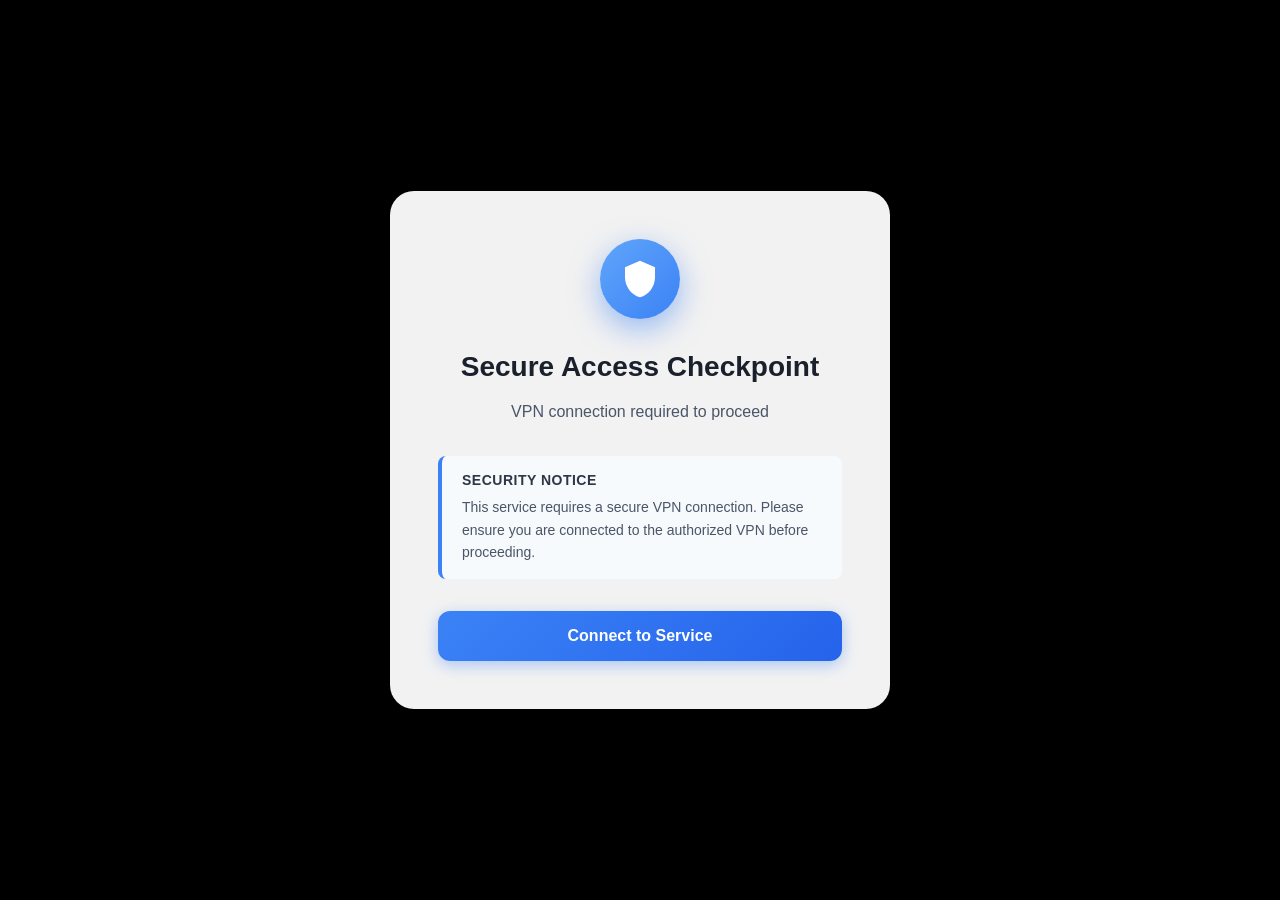
<file: index.html>
<!DOCTYPE html>
<html lang="en">
<head>
    <meta charset="UTF-8">
    <meta name="viewport" content="width=device-width, initial-scale=1.0">
    <title>Secure Access Checkpoint</title>
    <style>
        * {
            margin: 0;
            padding: 0;
            box-sizing: border-box;
        }

        body {
            font-family: -apple-system, BlinkMacSystemFont, 'Segoe UI', 'Roboto', 'Helvetica', 'Arial', sans-serif;
            background: #000000;
            min-height: 100vh;
            display: flex;
            align-items: center;
            justify-content: center;
            padding: 20px;
        }

        .container {
            background: rgba(255, 255, 255, 0.95);
            backdrop-filter: blur(10px);
            border-radius: 24px;
            padding: 48px;
            max-width: 500px;
            width: 100%;
            box-shadow: 0 20px 60px rgba(0, 0, 0, 0.3);
            animation: fadeIn 0.6s ease-out;
        }

        @keyframes fadeIn {
            from {
                opacity: 0;
                transform: translateY(20px);
            }
            to {
                opacity: 1;
                transform: translateY(0);
            }
        }

        .icon-container {
            display: flex;
            justify-content: center;
            margin-bottom: 32px;
        }

        .lock-icon {
            width: 80px;
            height: 80px;
            background: linear-gradient(135deg, #60a5fa 0%, #3b82f6 100%);
            border-radius: 50%;
            display: flex;
            align-items: center;
            justify-content: center;
            box-shadow: 0 10px 30px rgba(59, 130, 246, 0.5);
        }

        .lock-icon svg {
            width: 40px;
            height: 40px;
            fill: white;
        }

        h1 {
            text-align: center;
            color: #1a202c;
            font-size: 28px;
            font-weight: 700;
            margin-bottom: 16px;
        }

        .subtitle {
            text-align: center;
            color: #4a5568;
            font-size: 16px;
            margin-bottom: 32px;
            line-height: 1.6;
        }

        .security-notice {
            background: #f7fafc;
            border-left: 4px solid #3b82f6;
            padding: 16px 20px;
            border-radius: 8px;
            margin-bottom: 32px;
        }

        .security-notice h3 {
            color: #2d3748;
            font-size: 14px;
            font-weight: 600;
            margin-bottom: 8px;
            text-transform: uppercase;
            letter-spacing: 0.5px;
        }

        .security-notice p {
            color: #4a5568;
            font-size: 14px;
            line-height: 1.6;
        }

        .button-container {
            display: flex;
            flex-direction: column;
            gap: 12px;
        }

        .btn {
            padding: 16px 32px;
            border-radius: 12px;
            font-size: 16px;
            font-weight: 600;
            text-align: center;
            text-decoration: none;
            transition: all 0.3s ease;
            cursor: pointer;
            border: none;
            display: flex;
            align-items: center;
            justify-content: center;
            gap: 8px;
        }

        .btn-primary {
            background: linear-gradient(135deg, #3b82f6 0%, #2563eb 100%);
            color: white;
            box-shadow: 0 4px 15px rgba(59, 130, 246, 0.4);
        }

        .btn-primary:hover {
            transform: translateY(-2px);
            box-shadow: 0 6px 20px rgba(59, 130, 246, 0.6);
        }

        .btn-secondary {
            background: transparent;
            color: #4a5568;
            border: 2px solid #e2e8f0;
        }

        .btn-secondary:hover {
            background: #f7fafc;
            border-color: #cbd5e0;
        }

        .status-message {
            padding: 12px 16px;
            border-radius: 8px;
            margin-top: 16px;
            display: none;
            animation: slideIn 0.3s ease-out;
        }

        @keyframes slideIn {
            from {
                opacity: 0;
                transform: translateY(-10px);
            }
            to {
                opacity: 1;
                transform: translateY(0);
            }
        }

        .status-success {
            background: #c6f6d5;
            color: #22543d;
            border: 1px solid #9ae6b4;
        }

        .status-error {
            background: #fed7d7;
            color: #742a2a;
            border: 1px solid #fc8181;
        }

        .status-checking {
            background: #bee3f8;
            color: #2c5282;
            border: 1px solid #90cdf4;
        }

        .spinner {
            width: 16px;
            height: 16px;
            border: 2px solid transparent;
            border-top-color: currentColor;
            border-radius: 50%;
            animation: spin 1s linear infinite;
            display: inline-block;
        }

        @keyframes spin {
            to {
                transform: rotate(360deg);
            }
        }

        .footer {
            text-align: center;
            margin-top: 32px;
            color: #718096;
            font-size: 12px;
        }

        @media (max-width: 480px) {
            .container {
                padding: 32px 24px;
            }

            h1 {
                font-size: 24px;
            }

            .lock-icon {
                width: 64px;
                height: 64px;
            }

            .lock-icon svg {
                width: 32px;
                height: 32px;
            }
        }
    </style>
</head>
<body>
    <div class="container">
        <div class="icon-container">
            <div class="lock-icon">
                <svg viewBox="0 0 24 24" xmlns="http://www.w3.org/2000/svg">
                    <path d="M12 1L3 5v6c0 5.55 3.84 10.74 9 12 5.16-1.26 9-6.45 9-12V5l-9-4z"/>
                </svg>
            </div>
        </div>

        <h1>Secure Access Checkpoint</h1>
        <p class="subtitle">VPN connection required to proceed</p>

        <div class="security-notice">
            <h3>Security Notice</h3>
            <p>This service requires a secure VPN connection. Please ensure you are connected to the authorized VPN before proceeding.</p>
        </div>

        <div class="button-container">
            <button class="btn btn-primary" onclick="checkConnection()">
                <span id="btn-text">Connect to Service</span>
                <span id="spinner" class="spinner" style="display: none;"></span>
            </button>
        </div>

        <div id="status-message" class="status-message"></div>
    </div>

    <script>
        const INTERNAL_URL = 'http://192.168.4.21:8080';
        const CHECK_TIMEOUT = 5000; // 5 seconds timeout

        async function checkConnection() {
            const button = document.querySelector('.btn-primary');
            const btnText = document.getElementById('btn-text');
            const spinner = document.getElementById('spinner');
            const statusMessage = document.getElementById('status-message');

            // Check if we're on HTTPS
            if (window.location.protocol === 'https:') {
                statusMessage.className = 'status-message status-error';
                statusMessage.innerHTML = `
                    <strong>HTTPS Limitation Detected</strong><br>
                    This gateway cannot connect to HTTP services from HTTPS pages due to browser security.<br><br>
                    <strong>Options:</strong><br>
                    • Host this page on your local network (HTTP)<br>
                    • Access the service directly at: ${INTERNAL_URL}<br>
                    • Set up HTTPS on your internal server
                `;
                statusMessage.style.display = 'block';
                button.disabled = false;
                btnText.textContent = 'Try Direct Access';
                button.onclick = () => window.open(INTERNAL_URL, '_blank');
                return;
            }

            // Show checking state
            button.disabled = true;
            btnText.textContent = 'Checking connection';
            spinner.style.display = 'inline-block';
            statusMessage.className = 'status-message status-checking';
            statusMessage.textContent = 'Verifying VPN connection...';
            statusMessage.style.display = 'block';

            try {
                // Create a timeout promise
                const timeoutPromise = new Promise((_, reject) => {
                    setTimeout(() => reject(new Error('Connection timeout')), CHECK_TIMEOUT);
                });

                // Try to fetch with no-cors to check if the server is reachable
                const checkPromise = fetch(INTERNAL_URL, {
                    mode: 'no-cors',
                    cache: 'no-cache'
                });

                // Race between fetch and timeout
                await Promise.race([checkPromise, timeoutPromise]);

                // If we get here, the server is reachable
                statusMessage.className = 'status-message status-success';
                statusMessage.textContent = 'Connection established! Redirecting...';
                
                setTimeout(() => {
                    window.location.href = INTERNAL_URL;
                }, 1500);

            } catch (error) {
                // Connection failed
                statusMessage.className = 'status-message status-error';
                statusMessage.textContent = 'Connection failed. Please ensure you are connected to the VPN and try again.';
                
                // Reset button
                button.disabled = false;
                btnText.textContent = 'Connect to Service';
                spinner.style.display = 'none';
            }
        }

        // Add Enter key support
        document.addEventListener('keypress', function(event) {
            if (event.key === 'Enter') {
                checkConnection();
            }
        });
    </script>
</body>
</html>
</file>
